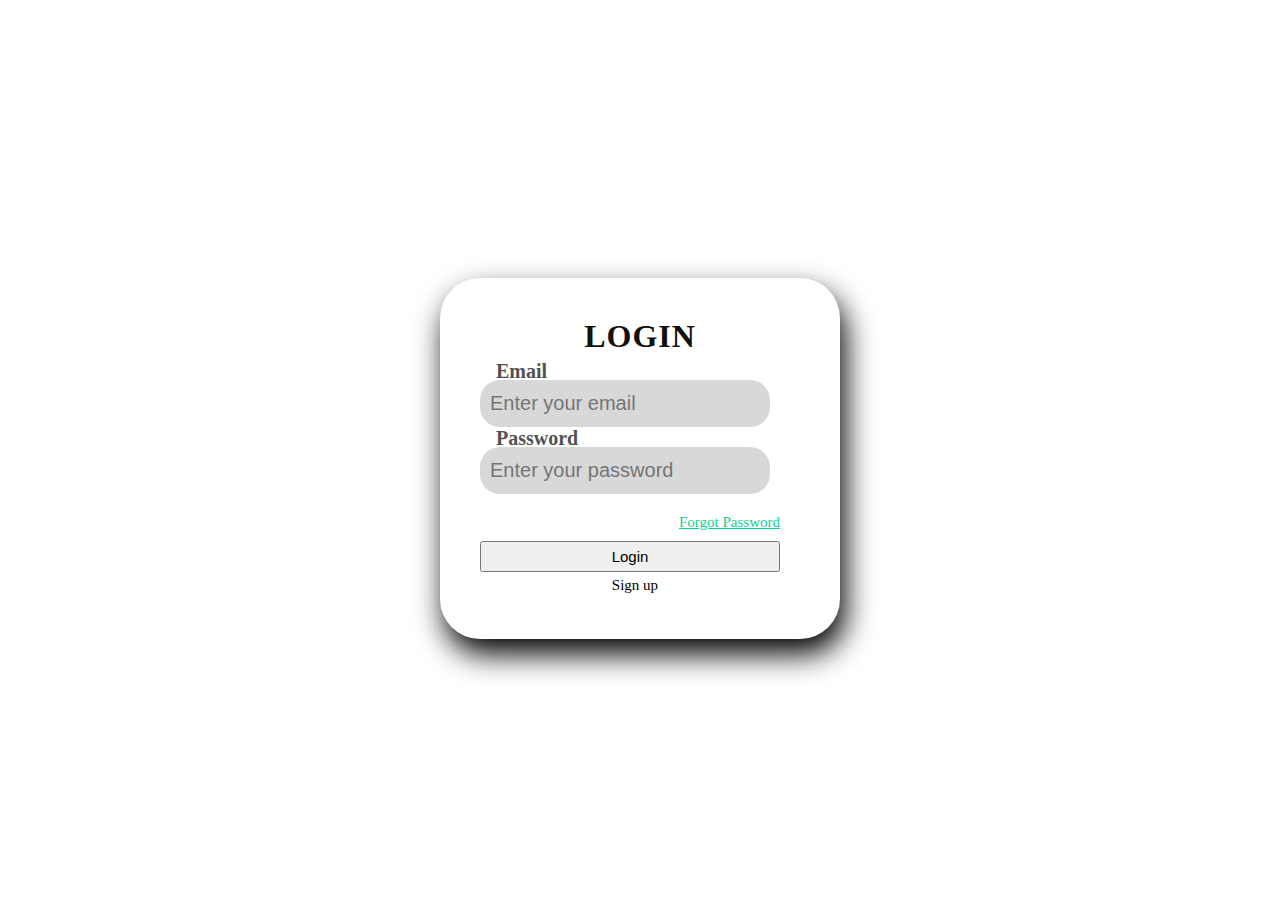
<file: Doan.html>
<!DOCTYPE html>
<html lang="vi">
  <head>
    <meta charset="UTF-8" />
    <meta name="viewport" content="width=device-width, initial-scale=1.0" />
    <link rel="stylesheet" href="./doan.css" />
    <title>Shop</title>
  </head>
  <body>
    <form class="login-form">
      <div class="form-heading">Login</div>
      <div class="input-group">
        <label class="label" for="email">Email</label>
        <input
          required=" "
          placeholder="Enter your email"
          name="email"
          id="email"
          type="email"
        />
      </div>

      <div class="input-group">
        <label class="label" for="password">Password</label>
        <input
          required=" "
          placeholder="Enter your password"
          name="password"
          id="password"
          type="password"
        />
      </div>
      <div class="forgot-password">
        <a href="#">Forgot Password</a>
      </div>
      <button class="submit" type="submit">Login</button>
      <!-- <div class="signup-link">
        <a href="./signup.html"> Don't have account</a>
      </div> -->
      <a class="submit" href="./signup.html">Sign up</a>
    </form>
  </body>
</html>
</file>
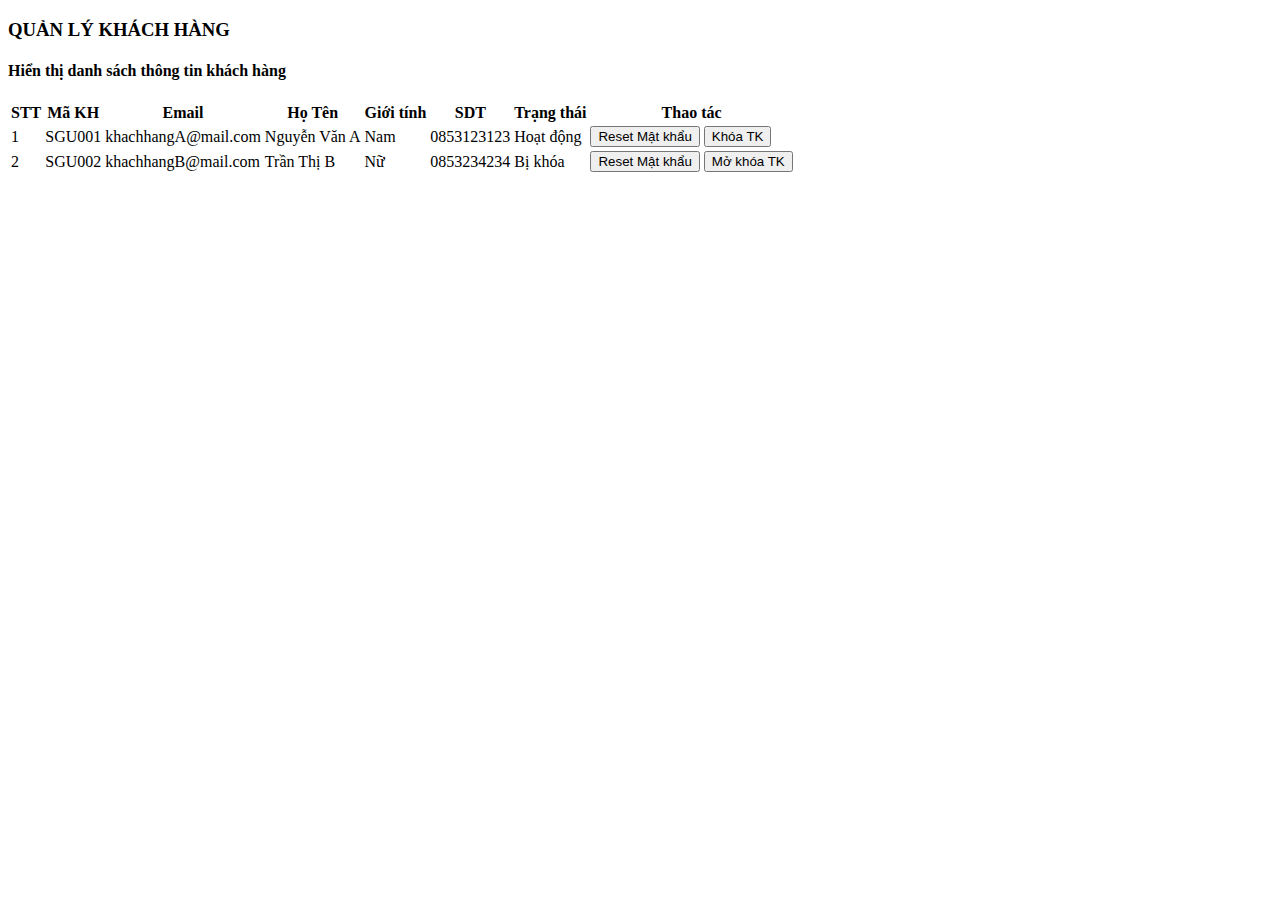
<file: qlnguoidung.html>
<!DOCTYPE html>
<html lang="en">
  <head>
    <meta charset="UTF-8" />
    <meta name="viewport" content="width=device-width, initial-scale=1.0" />
    <link
      href="https://cdn.jsdelivr.net/npm/bootstrap@5.3.8/dist/css/bootstrap.min.css"
      rel="stylesheet"
      integrity="sha384-sRIl4kxILFvY47J16cr9ZwB07vP4J8+LH7qKQnuqkuIAvNWLzeN8tE5YBujZqJLB"
      crossorigin="anonymous"
    />
    <title>QUẢN LÝ KHÁCH HÀNG</title>
  </head>
  <body>
    <div id="page-content-wrapper" class="w-100">
      <nav class="navbar navbar-expand-lg navbar-light bg-light border-bottom">
        <h3 class="mx-3">QUẢN LÝ KHÁCH HÀNG</h3>
      </nav>
      <div class="container-fluid p-4">
        <h4>Hiển thị danh sách thông tin khách hàng</h4>
        <table class="table table-bordered table-hover">
          <thead class="table-primary">
            <tr>
              <th>STT</th>
              <th>Mã KH</th>
              <th>Email</th>
              <th>Họ Tên</th>
              <th>Giới tính</th>
              <th>SDT</th>
              <th>Trạng thái</th>
              <th>Thao tác</th>
            </tr>
          </thead>
          <tbody>
            <tr>
              <td>1</td>
              <td>SGU001</td>
              <td>khachhangA@mail.com</td>
              <td>Nguyễn Văn A</td>
              <td>Nam</td>
              <td>0853123123</td>
              <td><span class="badge bg-success">Hoạt động</span></td>
              <td>
                <button
                  class="btn btn-sm btn-warning"
                  data-bs-toggle="modal"
                  data-bs-target="#resetPassModal"
                >
                  Reset Mật khẩu
                </button>
                <button class="btn btn-sm btn-danger">Khóa TK</button>
              </td>
            </tr>
            <tr>
              <td>2</td>
              <td>SGU002</td>
              <td>khachhangB@mail.com</td>
              <td>Trần Thị B</td>
              <td>Nữ</td>
              <td>0853234234</td>
              <td><span class="badge bg-danger">Bị khóa</span></td>
              <td>
                <button class="btn btn-sm btn-warning">Reset Mật khẩu</button>
                <button class="btn btn-sm btn-success">Mở khóa TK</button>
              </td>
            </tr>
          </tbody>
        </table>
      </div>
    </div>

    <div class="modal fade" id="resetPassModal" tabindex="-1">
      <div class="modal-dialog">
        <div class="modal-content"></div>
      </div>
    </div>
    <script
      src="https://cdn.jsdelivr.net/npm/bootstrap@5.3.8/dist/js/bootstrap.bundle.min.js"
      integrity="sha384-FKyoEForCGlyvwx9Hj09JcYn3nv7wiPVlz7YYwJrWVcXK/BmnVDxM+D2scQbITxI"
      crossorigin="anonymous"
    ></script>
  </body>
</html>
</file>
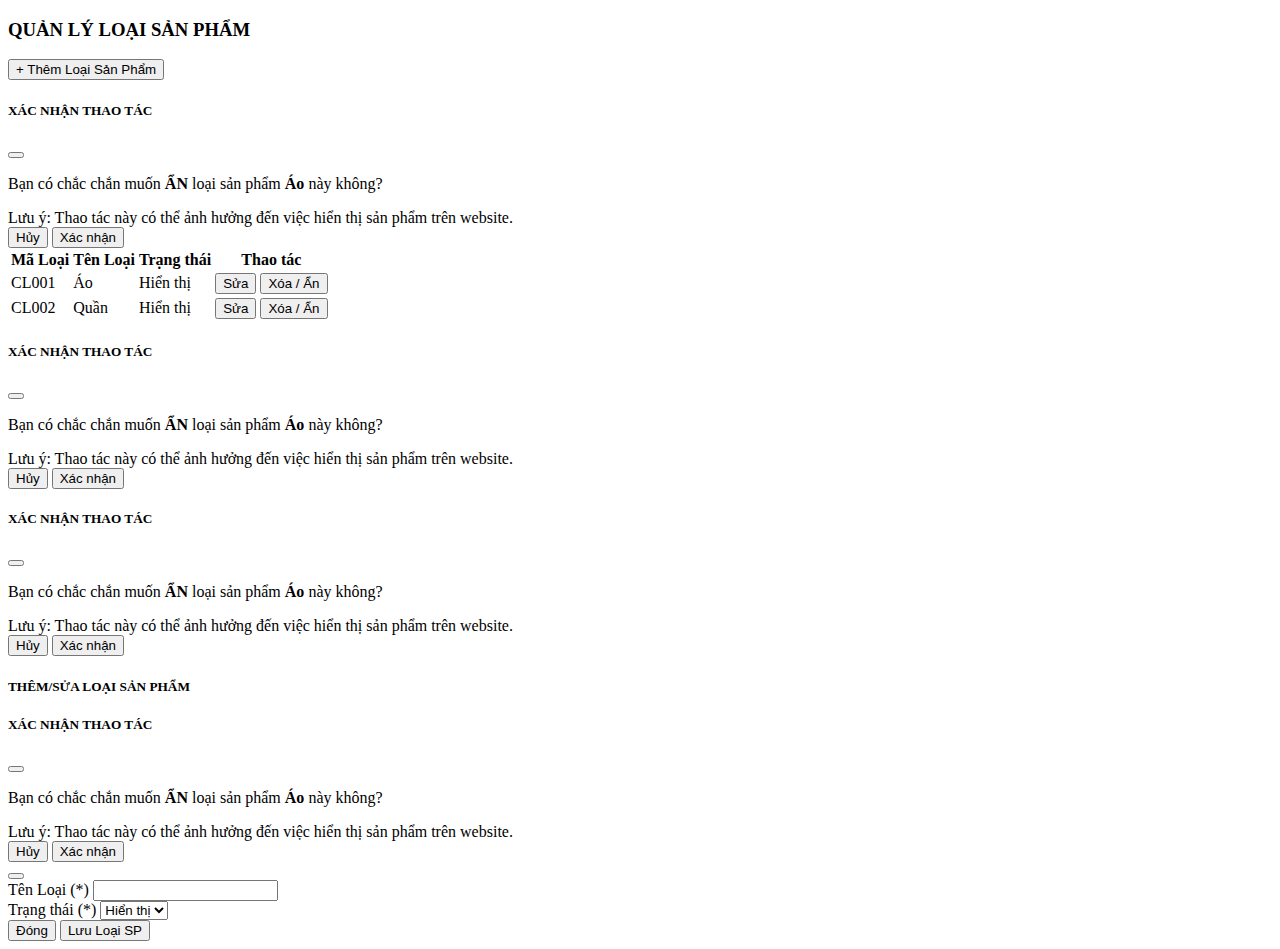
<file: qlsanpham.html>
<!DOCTYPE html>
<html lang="en">
  <head>
    <meta charset="UTF-8" />
    <meta name="viewport" content="width=device-width, initial-scale=1.0" />
    <link
      href="https://cdn.jsdelivr.net/npm/bootstrap@5.3.8/dist/css/bootstrap.min.css"
      rel="stylesheet"
      integrity="sha384-sRIl4kxILFvY47J16cr9ZwB07vP4J8+LH7qKQnuqkuIAvNWLzeN8tE5YBujZqJLB"
      crossorigin="anonymous"
    />
    <title>QUẢN LÝ LOẠI SẢN PHẨM</title>
  </head>
  <body>
    <div id="page-content-wrapper" class="w-100">
      <nav class="navbar navbar-expand-lg navbar-light bg-light border-bottom">
        <h3 class="mx-3">QUẢN LÝ LOẠI SẢN PHẨM</h3>
      </nav>
      <div class="container-fluid p-4">
        <button
          class="btn btn-success mb-3"
          data-bs-toggle="modal"
          data-bs-target="#addCategoryModal"
        >
          + Thêm Loại Sản Phẩm
        </button>
        <div
          class="modal fade"
          id="deleteConfirmModal"
          tabindex="-1"
          aria-labelledby="deleteConfirmModalLabel"
          aria-hidden="true"
        >
          <div class="modal-dialog">
            <div class="modal-content">
              <div class="modal-header bg-danger text-white">
                <h5 class="modal-title" id="deleteConfirmModalLabel">
                  XÁC NHẬN THAO TÁC
                </h5>
                <button
                  type="button"
                  class="btn-close"
                  data-bs-dismiss="modal"
                  aria-label="Close"
                ></button>
              </div>
              <div class="modal-body">
                <p>
                  Bạn có chắc chắn muốn <b id="actionType">ẨN</b> loại sản phẩm
                  <b id="categoryNameDisplay">Áo</b> này không?
                </p>
                <div class="alert alert-warning mt-3">
                  Lưu ý: Thao tác này có thể ảnh hưởng đến việc hiển thị sản
                  phẩm trên website.
                </div>
              </div>
              <div class="modal-footer">
                <button
                  type="button"
                  class="btn btn-secondary"
                  data-bs-dismiss="modal"
                >
                  Hủy
                </button>
                <button
                  type="button"
                  class="btn btn-danger"
                  id="confirmDeleteBtn"
                >
                  Xác nhận
                </button>
              </div>
            </div>
          </div>
        </div>
        <table class="table table-bordered table-striped">
          <thead class="table-info">
            <tr>
              <th>Mã Loại</th>
              <th>Tên Loại</th>
              <th>Trạng thái</th>
              <th>Thao tác</th>
            </tr>
          </thead>
          <tbody>
            <tr>
              <td>CL001</td>
              <td>Áo</td>
              <td><span class="badge bg-success">Hiển thị</span></td>
              <td>
                <button
                  class="btn btn-sm btn-primary"
                  data-bs-toggle="modal"
                  data-bs-target="#addCategoryModal"
                  data-category-id="CL001"
                  data-category-name="Áo"
                >
                  Sửa
                </button>
                <button
                  class="btn btn-sm btn-danger"
                  data-bs-toggle="modal"
                  data-bs-target="#deleteConfirmModal"
                  data-action="ẨN"
                >
                  Xóa / Ẩn
                </button>
              </td>
            </tr>
            <tr>
              <td>CL002</td>
              <td>Quần</td>
              <td><span class="badge bg-success">Hiển thị</span></td>
              <td>
                <button
                  class="btn btn-sm btn-primary"
                  data-bs-toggle="modal"
                  data-bs-target="#addCategoryModal"
                  data-category-id="CL002"
                  data-category-name="Quần"
                >
                  Sửa
                </button>
                <button
                  class="btn btn-sm btn-danger"
                  data-bs-toggle="modal"
                  data-bs-target="#deleteConfirmModal"
                  data-action="ẨN"
                >
                  Xóa / Ẩn
                </button>
              </td>
            </tr>
          </tbody>
        </table>
      </div>
    </div>
    <div
      class="modal fade"
      id="deleteConfirmModal"
      tabindex="-1"
      aria-labelledby="deleteConfirmModalLabel"
      aria-hidden="true"
    >
      <div class="modal-dialog">
        <div class="modal-content">
          <div class="modal-header bg-danger text-white">
            <h5 class="modal-title" id="deleteConfirmModalLabel">
              XÁC NHẬN THAO TÁC
            </h5>
            <button
              type="button"
              class="btn-close"
              data-bs-dismiss="modal"
              aria-label="Close"
            ></button>
          </div>
          <div class="modal-body">
            <p>
              Bạn có chắc chắn muốn <b id="actionType">ẨN</b> loại sản phẩm
              <b id="categoryNameDisplay">Áo</b> này không?
            </p>
            <div class="alert alert-warning mt-3">
              Lưu ý: Thao tác này có thể ảnh hưởng đến việc hiển thị sản phẩm
              trên website.
            </div>
          </div>
          <div class="modal-footer">
            <button
              type="button"
              class="btn btn-secondary"
              data-bs-dismiss="modal"
            >
              Hủy
            </button>
            <button type="button" class="btn btn-danger" id="confirmDeleteBtn">
              Xác nhận
            </button>
          </div>
        </div>
      </div>
    </div>
    <div
      class="modal fade"
      id="addCategoryModal"
      tabindex="-1"
      aria-labelledby="addCategoryModalLabel"
      aria-hidden="true"
    >
      <div
        class="modal fade"
        id="deleteConfirmModal"
        tabindex="-1"
        aria-labelledby="deleteConfirmModalLabel"
        aria-hidden="true"
      >
        <div class="modal-dialog">
          <div class="modal-content">
            <div class="modal-header bg-danger text-white">
              <h5 class="modal-title" id="deleteConfirmModalLabel">
                XÁC NHẬN THAO TÁC
              </h5>
              <button
                type="button"
                class="btn-close"
                data-bs-dismiss="modal"
                aria-label="Close"
              ></button>
            </div>
            <div class="modal-body">
              <p>
                Bạn có chắc chắn muốn <b id="actionType">ẨN</b> loại sản phẩm
                <b id="categoryNameDisplay">Áo</b> này không?
              </p>
              <div class="alert alert-warning mt-3">
                Lưu ý: Thao tác này có thể ảnh hưởng đến việc hiển thị sản phẩm
                trên website.
              </div>
            </div>
            <div class="modal-footer">
              <button
                type="button"
                class="btn btn-secondary"
                data-bs-dismiss="modal"
              >
                Hủy
              </button>
              <button
                type="button"
                class="btn btn-danger"
                id="confirmDeleteBtn"
              >
                Xác nhận
              </button>
            </div>
          </div>
        </div>
      </div>
      <div class="modal-dialog">
        <div class="modal-content">
          <div class="modal-header bg-info text-white">
            <h5 class="modal-title" id="addCategoryModalLabel">
              THÊM/SỬA LOẠI SẢN PHẨM
            </h5>
            <div
              class="modal fade"
              id="deleteConfirmModal"
              tabindex="-1"
              aria-labelledby="deleteConfirmModalLabel"
              aria-hidden="true"
            >
              <div class="modal-dialog">
                <div class="modal-content">
                  <div class="modal-header bg-danger text-white">
                    <h5 class="modal-title" id="deleteConfirmModalLabel">
                      XÁC NHẬN THAO TÁC
                    </h5>
                    <button
                      type="button"
                      class="btn-close"
                      data-bs-dismiss="modal"
                      aria-label="Close"
                    ></button>
                  </div>
                  <div class="modal-body">
                    <p>
                      Bạn có chắc chắn muốn <b id="actionType">ẨN</b> loại sản
                      phẩm <b id="categoryNameDisplay">Áo</b> này không?
                    </p>
                    <div class="alert alert-warning mt-3">
                      Lưu ý: Thao tác này có thể ảnh hưởng đến việc hiển thị sản
                      phẩm trên website.
                    </div>
                  </div>
                  <div class="modal-footer">
                    <button
                      type="button"
                      class="btn btn-secondary"
                      data-bs-dismiss="modal"
                    >
                      Hủy
                    </button>
                    <button
                      type="button"
                      class="btn btn-danger"
                      id="confirmDeleteBtn"
                    >
                      Xác nhận
                    </button>
                  </div>
                </div>
              </div>
            </div>
            <button
              type="button"
              class="btn-close"
              data-bs-dismiss="modal"
              aria-label="Close"
            ></button>
          </div>
          <div class="modal-body">
            <form>
              <div class="mb-3">
                <label for="categoryName" class="form-label"
                  >Tên Loại (*)</label
                >
                <input
                  type="text"
                  class="form-control"
                  id="categoryName"
                  required
                />
              </div>
              <div class="mb-3">
                <label for="categoryStatus" class="form-label"
                  >Trạng thái (*)</label
                >
                <select class="form-select" id="categoryStatus">
                  <option value="show">Hiển thị</option>
                  <option value="hide">Ẩn</option>
                </select>
              </div>
            </form>
          </div>
          <div class="modal-footer">
            <button
              type="button"
              class="btn btn-secondary"
              data-bs-dismiss="modal"
            >
              Đóng
            </button>
            <button type="submit" class="btn btn-primary">Lưu Loại SP</button>
          </div>
        </div>
      </div>
    </div>
    <script
      src="https://cdn.jsdelivr.net/npm/bootstrap@5.3.8/dist/js/bootstrap.bundle.min.js"
      integrity="sha384-FKyoEForCGlyvwx9Hj09JcYn3nv7wiPVlz7YYwJrWVcXK/BmnVDxM+D2scQbITxI"
      crossorigin="anonymous"
    ></script>
  </body>
</html>
</file>
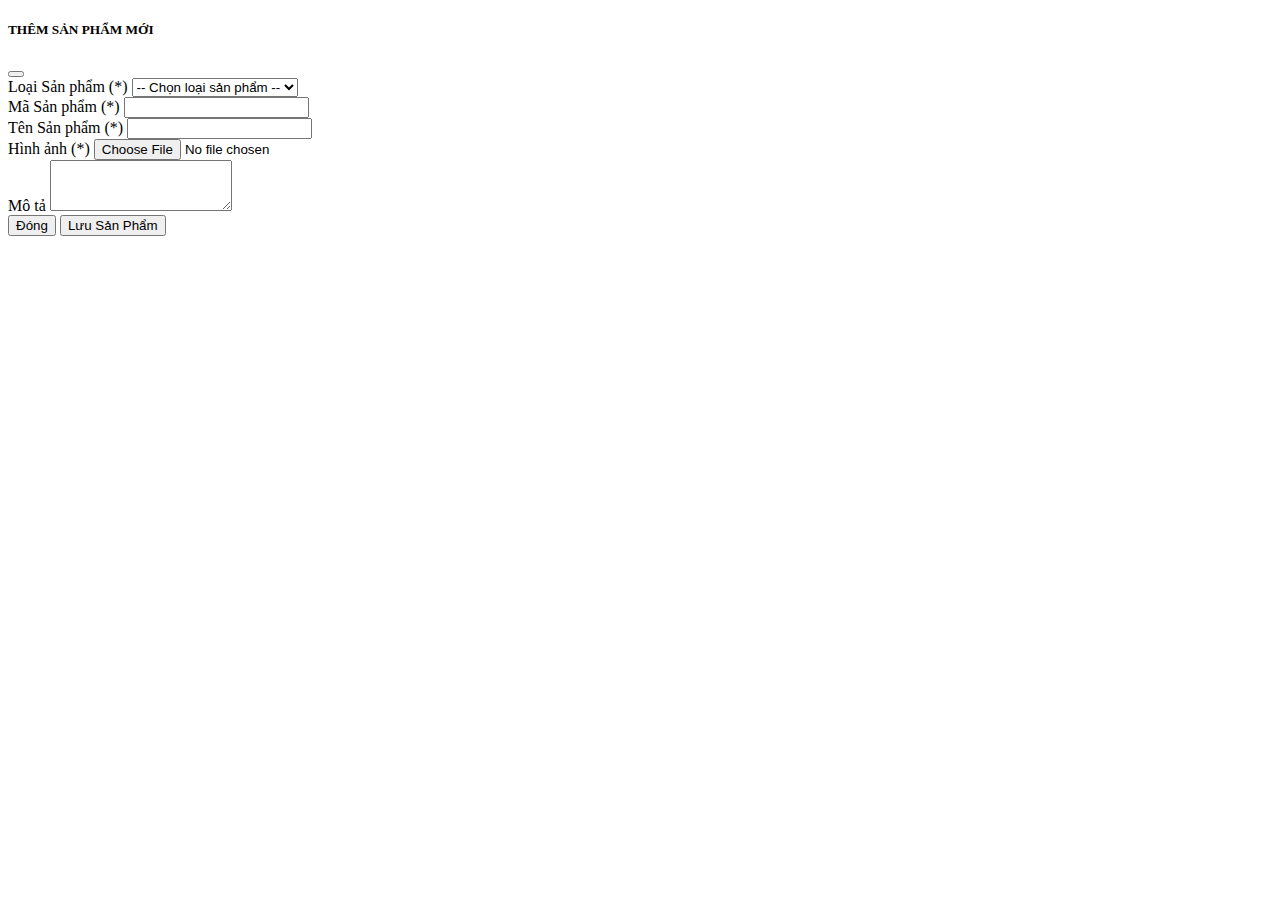
<file: sanpham.html>
<!DOCTYPE html>
<html lang="vi">
  <head>
    <meta charset="UTF-8" />
    <meta name="viewport" content="width=device-width, initial-scale=1.0" />
    <link
      href="https://cdn.jsdelivr.net/npm/bootstrap@5.3.8/dist/css/bootstrap.min.css"
      rel="stylesheet"
      integrity="sha384-sRIl4kxILFvY47J16cr9ZwB07vP4J8+LH7qKQnuqkuIAvNWLzeN8tE5YBujZqJLB"
      crossorigin="anonymous"
    />
    <title>Document</title>
  </head>
  <body>
    <div
      class="modal fade"
      id="addProductModal"
      tabindex="-1"
      aria-labelledby="addProductModalLabel"
      aria-hidden="true"
    >
      <div class="modal-dialog modal-lg">
        <div class="modal-content">
          <div class="modal-header bg-success text-white">
            <h5 class="modal-title" id="addProductModalLabel">
              THÊM SẢN PHẨM MỚI
            </h5>
            <button
              type="button"
              class="btn-close"
              data-bs-dismiss="modal"
              aria-label="Close"
            ></button>
          </div>
          <div class="modal-body">
            <form
              id="addProductForm"
              action="#"
              method="POST"
              enctype="multipart/form-data"
            >
              <div class="row">
                <div class="col-md-6">
                  <div class="mb-3">
                    <label for="productCategory" class="form-label"
                      >Loại Sản phẩm (*)</label
                    >
                    <select
                      class="form-select"
                      id="productCategory"
                      name="productCategory"
                      required
                    >
                      <option value="">-- Chọn loại sản phẩm --</option>
                      <option value="CL001">Áo</option>
                      <option value="CL002">Quần</option>
                    </select>
                  </div>
                  <div class="mb-3">
                    <label for="productCode" class="form-label"
                      >Mã Sản phẩm (*)</label
                    >
                    <input
                      type="text"
                      class="form-control"
                      id="productCode"
                      name="productCode"
                      required
                    />
                  </div>
                </div>

                <div class="col-md-6">
                  <div class="mb-3">
                    <label for="productName" class="form-label"
                      >Tên Sản phẩm (*)</label
                    >
                    <input
                      type="text"
                      class="form-control"
                      id="productName"
                      name="productName"
                      required
                    />
                  </div>
                  <div class="mb-3">
                    <label for="productImage" class="form-label"
                      >Hình ảnh (*)</label
                    >
                    <input
                      class="form-control"
                      type="file"
                      id="productImage"
                      name="productImage"
                      accept="image/*"
                      required
                    />
                  </div>
                </div>
              </div>

              <div class="mb-3">
                <label for="productDescription" class="form-label">Mô tả</label>
                <textarea
                  class="form-control"
                  id="productDescription"
                  name="productDescription"
                  rows="3"
                ></textarea>
              </div>

              <div class="modal-footer">
                <button
                  type="button"
                  class="btn btn-secondary"
                  data-bs-dismiss="modal"
                >
                  Đóng
                </button>
                <button type="submit" class="btn btn-success">
                  Lưu Sản Phẩm
                </button>
              </div>
            </form>
          </div>
        </div>
      </div>
    </div>
    <script
      src="https://cdn.jsdelivr.net/npm/bootstrap@5.3.8/dist/js/bootstrap.bundle.min.js"
      integrity="sha384-FKyoEForCGlyvwx9Hj09JcYn3nv7wiPVlz7YYwJrWVcXK/BmnVDxM+D2scQbITxI"
      crossorigin="anonymous"
    ></script>
  </body>
</html>
</file>
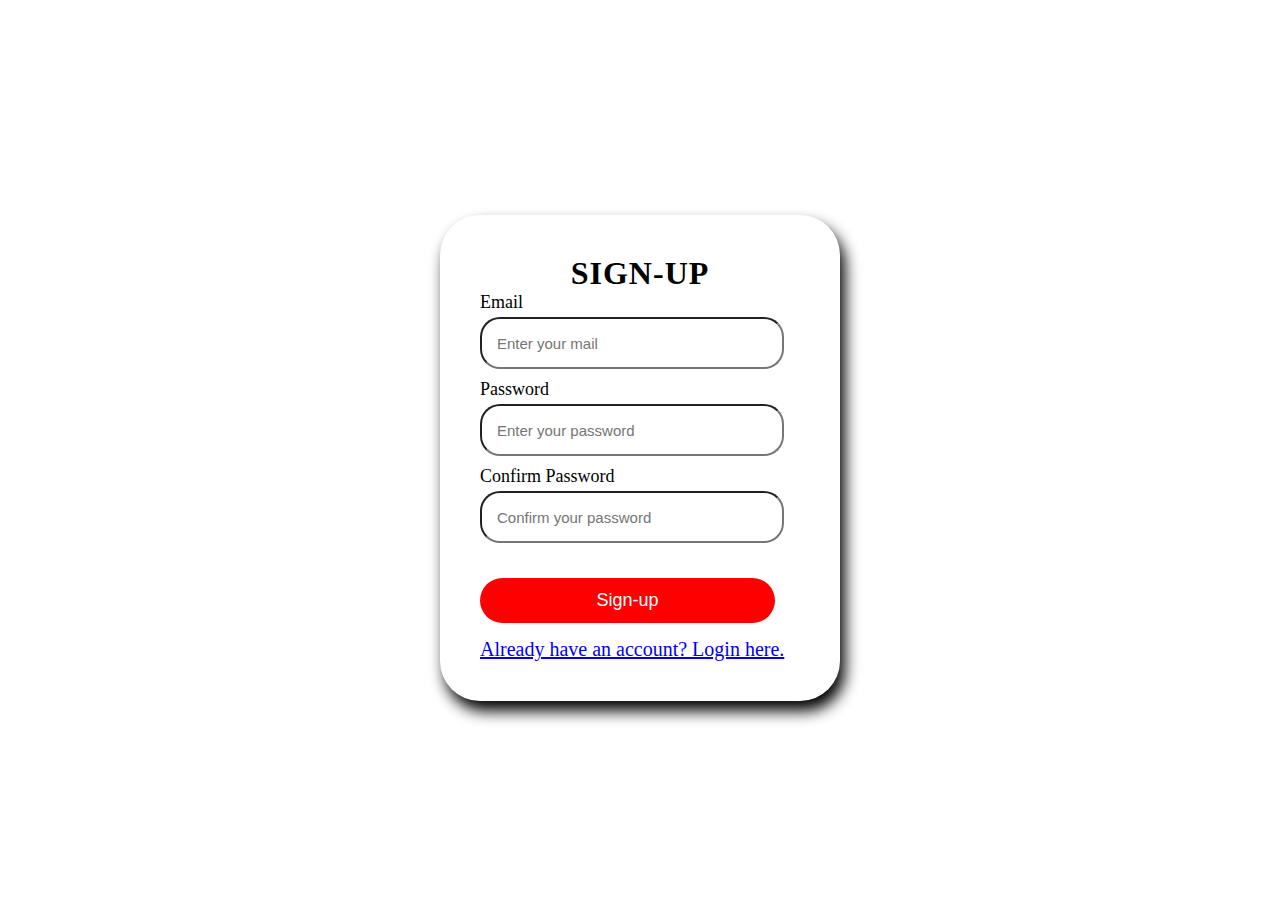
<file: signup.html>
<!DOCTYPE html>
<html lang="vi">
  <head>
    <meta charset="UTF-8" />
    <meta name="viewport" content="width=device-width, initial-scale=1.0" />
    <link rel="stylesheet" href=".signup.css" />
    <title>Sign-up</title>
  </head>
  <body>
    <form class="signup-form">
      <div class="form-heading">Sign-up</div>
      <div class="input">
        <label class="label" for="Email">Email</label>
        <input
          required=" "
          placeholder="Enter your mail"
          name="email"
          id="email"
          type="email"
        />
      </div>

      <div class="input">
        <label class="label" for="password">Password</label>
        <input
          required=" "
          placeholder="Enter your password"
          type="password"
          name="password"
          id="password"
        />
      </div>
      <div class="input">
        <label class="label" for="confirm-password">Confirm Password</label>
        <input
          required=" "
          placeholder="Confirm your password"
          type="password"
          name="confirm-password"
          id="confirm-password"
        />
      </div>
      <button class="submit" type="submit">Sign-up</button>
      <div class="login-link" style="text-align: center; margin-top: 15px">
        <a href="./Doan.html">Already have an account? Login here.</a>
      </div>
    </form>
  </body>
</html>
</file>
<file: doan.css>
body {
  height: 100vh;
  display: flex;
  align-items: center;
  justify-content: center;
}
.login-form {
  max-width: 320px;
  width: 100%;
  padding: 40px;
  border-radius: 40px;
  box-shadow: 5px 15px 30px;
  animation: fadeIn 1.5s ease-out;
}
.form-heading {
  text-align: center;
  color: rgb(19, 15, 11);
  font-size: 2rem;
  font-weight: 600;
  margin-bottom: 25px;
  letter-spacing: 1px;
  text-transform: uppercase;
}
.input-group {
  position: relative;
  margin-bottom: 20px;
}
.input-group .label {
  position: absolute;
  top: -20px;
  left: 5%;
  font-size: 20px;
  color: rgb(7, 7, 7);
  font-weight: 600;
  transition: all 0.3s ease;
  opacity: 0.7;
}
.input-group input {
  width: 270px;
  height: 3vh;
  font-size: 20px;
  border-radius: 20px;
  color: rgb(0, 0, 0);
  background-color: rgba(211, 211, 211, 0.889);
  border: 10px;
  padding: 10px;
}
.forgot-password a {
  width: 275px;
  padding: 15px 20px;
  left: 90%;
  color: rgb(13, 211, 145);
  font-size: 15px;
}
.forgot-password {
  text-align: right;
  font-size: 14px;
  margin-bottom: 10px;
}
.submit {
  width: 300px;
  padding: 5px;
  font-size: 15px;
  display: block;
  text-align: center;
  text-decoration: none;
  color: #000;
}
.submit:hover {
  color: red;
  font-size: 20px;
}
.signup-link {
  text-align: center;
  display: block;
  text-decoration: none;
  margin-top: 15px;
}
</file>
<file: .signup.css>
body {
  display: flex;
  align-items: center;
  justify-content: center;
  height: 100vh;
}
.signup-form {
  max-width: 320px;
  width: 100%;
  padding: 40px;
  font-size: 20px;
  border-radius: 40px;
  box-shadow: 5px 10px 15px;
}
.form-heading {
  text-align: center;
  font-size: 2rem;
  text-transform: uppercase;
  font-weight: 600;
  margin-bottom: 25px;
  letter-spacing: 1px;
}

.input {
  position: relative;
  margin-bottom: 35px;
}
.input .label {
  position: absolute;
  top: -25px;
  font-size: 18px;
  font-weight: 400;
}
.input input {
  width: 270px;
  height: 2vh;
  font-size: 15px;
  padding: 15px;
  border-radius: 20px;
}
.submit {
  width: 295px;
  font-size: 18px;
  color: white;
  background-color: red;
  border: none;
  border-radius: 25px;
  height: 5vh;
  padding: 10px;
  cursor: pointer;
}
.submit:hover {
  color: cornflowerblue;
  background-color: cyan;
  font-size: 22px;
}
.login-link {
  display: inline-block;
  list-style-type: none;
  text-decoration: none;
}
</file>
